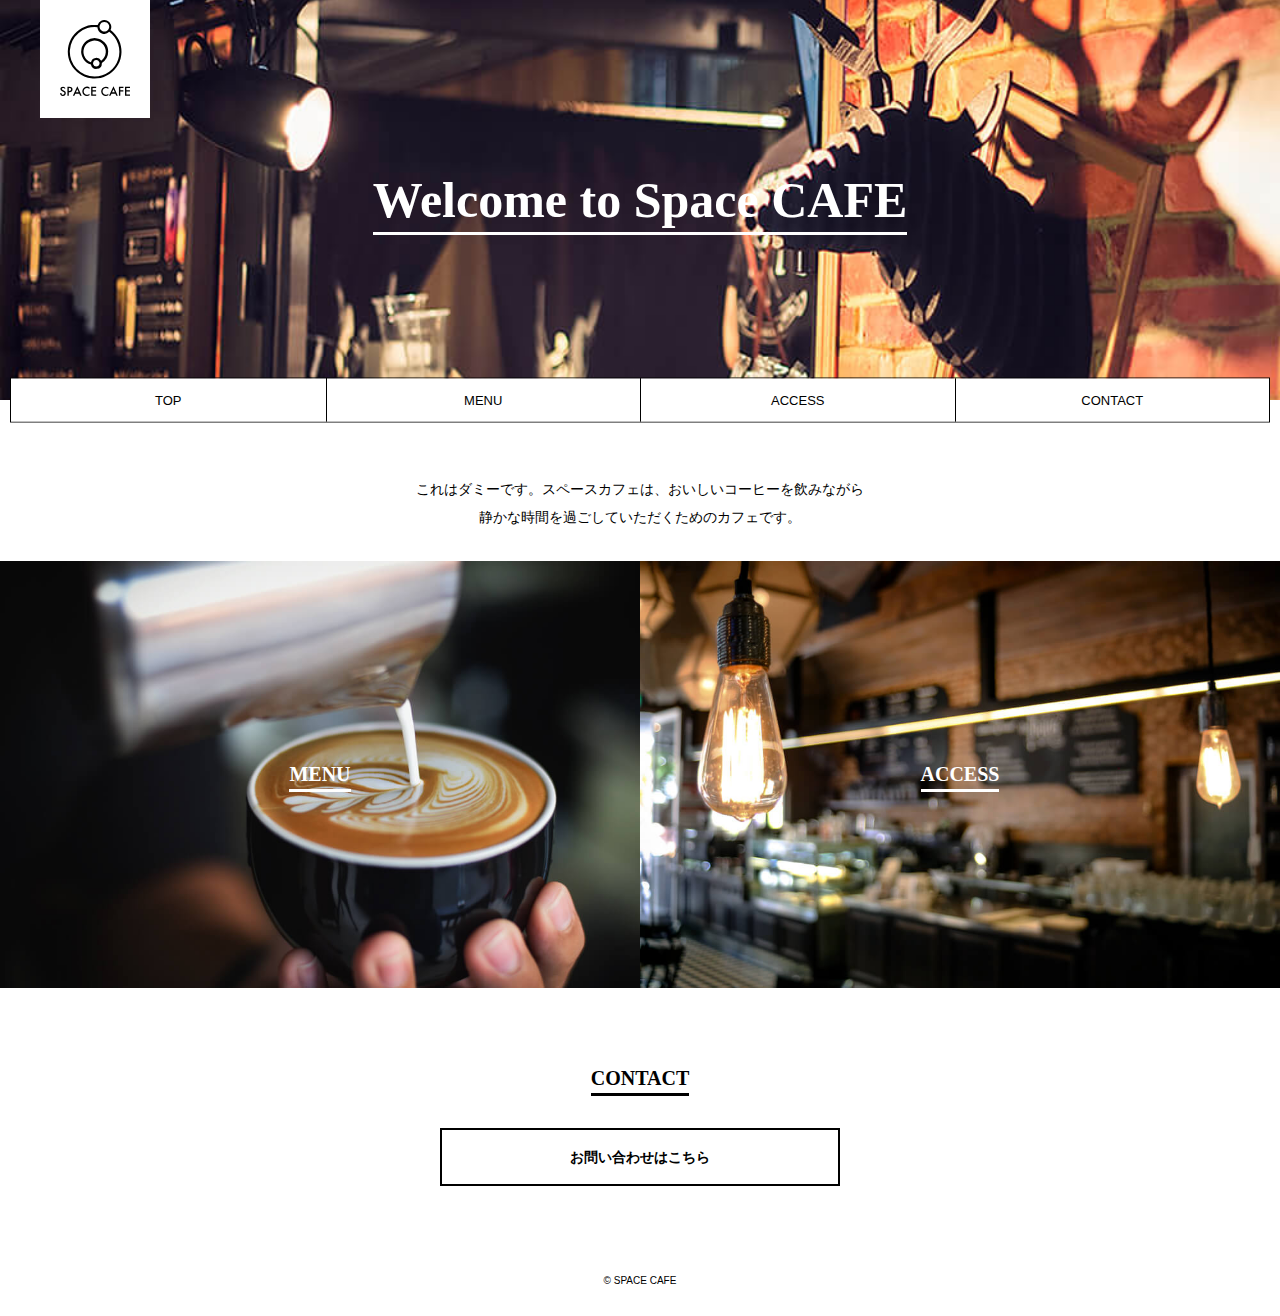
<file: index.html>
<!DOCTYPE html>
<html lang="ja">
  <head>
    <meta charset="utf-8" />
    <meta http-equiv="X-UA-Compatible" content="IE=edge" />
    <meta
      name="viewport"
      content="width=device-width, initial-scale=1.0,user-scalable=yes"
    />
    <title>SPACE CAFE</title>
    <link rel="shortcut icon" href="./assets/img/common/favicon.ico" />
    <link
      rel="apple-touch-icon"
      href="./assets/img/common/apple-touch-icon.png"
    />
    <link rel="stylesheet" href="./assets/css/reset.css" />
    <link rel="stylesheet" href="./assets/css/common.css" />
    <link rel="stylesheet" href="./assets/css/top.css" />
  </head>
  <body>
    <header class="header">
      <h1 class="logo">
        <img src="./assets/img/common/logo.svg" alt="ロゴ" />
      </h1>
      <div class="catch-copy"><span>Welcome to Space CAFE</span></div>
    </header>
    <nav class="globalnav">
      <ul class="globalnav-list">
        <li><a href="index.html">TOP</a></li>
        <li><a href="menu/index.html">MENU</a></li>
        <li><a href="access/index.html">ACCESS</a></li>
        <li><a href="contact/index.html">CONTACT</a></li>
      </ul>
    </nav>
    <main class="main">
      <div class="wrapper">
        <div class="lead">
          これはダミーです。スペースカフェは、おいしいコーヒーを飲みながら<br />
          静かな時間を過ごしていただくためのカフェです。
        </div>
        <div class="img-link-wrap">
          <section class="img-link">
            <a href="./menu/index.html"
              ><img src="./assets/img/top/bg_menu.jpg" alt="メニュー画像" />
              <h2 class="heading02"><span>MENU</span></h2></a
            >
          </section>
          <section class="img-link">
            <a href="./access/index.html"
              ><img src="./assets/img/top/bg_access.jpg" alt="アクセス画像" />
              <h2 class="heading02"><span>ACCESS</span></h2></a
            >
          </section>
        </div>
        <!--img-link-wrapp-->
        <section>
          <h2 class="heading02 heading02-contact"><span>CONTACT</span></h2>
          <a href="./contact/index.html" class="btn"> お問い合わせはこちら</a>
        </section>
      </div>
      <!--wrapper-->
    </main>
    <footer class="footer">
      <p class="copy"><small>&copy; SPACE CAFE</small></p>
    </footer>
  </body>
</html>
</file>
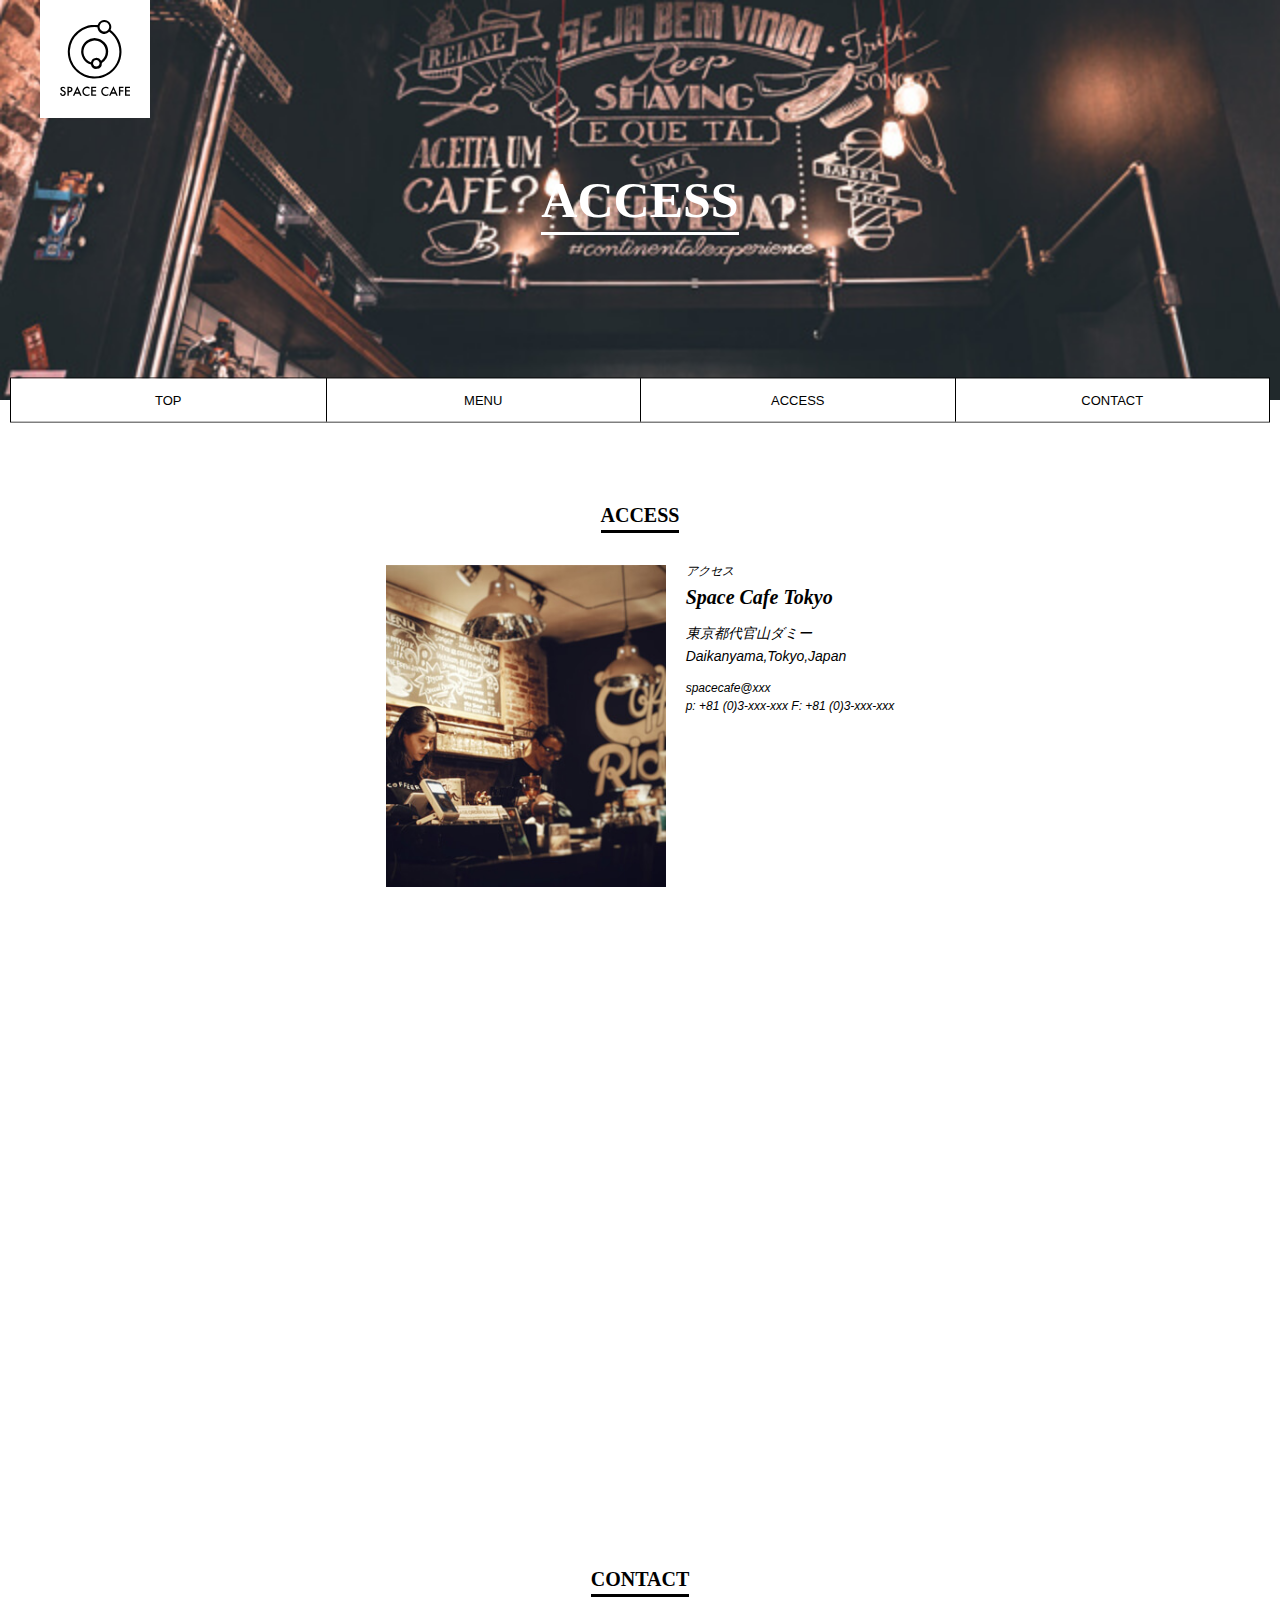
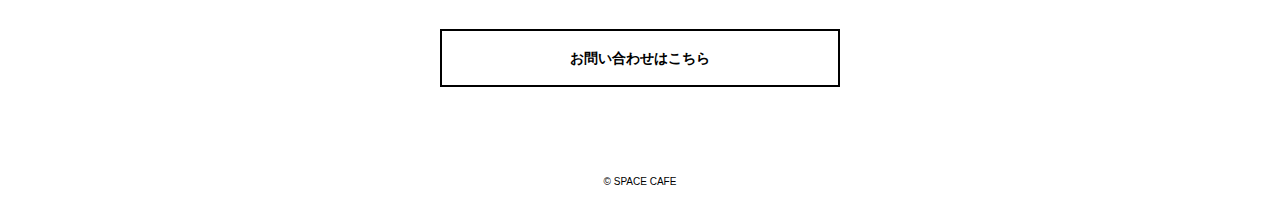
<file: access/index.html>
<!DOCTYPE html>
<html lang="ja">
  <head>
    <meta charset="utf-8" />
    <meta http-equiv="X-UA-Compatible" content="IE=edge" />
    <meta
      name="viewport"
      content="width=device-width,user-scalable=yes,initial-scale=1.0"
    />
    <title>アクセスページ | SPACE CAFE</title>
    <link rel="shortcut icon" href="../assets/img/common/favicon.ico" />
    <link
      rel="apple-touch-icon"
      href="../assets/img/common/apple-touch-icon.png"
    />
    <link rel="stylesheet" href="../assets/css/reset.css" />
    <link rel="stylesheet" href="../assets/css/common.css" />
    <link rel="stylesheet" href="../assets/css/access.css" />
  </head>
  <body>
    <header class="header header-access">
      <h1 class="logo">
        <img src="../assets/img/common/logo.svg" alt="ロゴ" />
      </h1>
      <div class="catch-copy"><span>ACCESS</span></div>
    </header>
    <nav class="globalnav">
      <ul class="globalnav-list">
        <li><a href="../index.html">TOP</a></li>
        <li><a href="../menu/index.html">MENU</a></li>
        <li><a href="../access/index.html">ACCESS</a></li>
        <li><a href="../contact/index.html">CONTACT</a></li>
      </ul>
    </nav>
    <main class="main">
      <div class="wrapper">
        <section class="section-access">
          <h2 class="heading02"><span>ACCESS</span></h2>
          <div class="access-block">
            <div class="access-img">
              <img src="../assets/img/access/img_access.jpg" alt="店内風景" />
            </div>
            <address class="address">
              <dl>
                <dt>アクセス</dt>
                <dd class="access-desc">
                  <div class="access-name">Space Cafe Tokyo</div>
                  <div class="address">
                    <div class="address-text">
                      東京都代官山ダミー<br />Daikanyama,Tokyo,Japan
                    </div>
                    <div class="address-contact">
                      spacecafe@xxx<br />
                      p: +81 (0)3-xxx-xxx F: +81 (0)3-xxx-xxx
                    </div>
                  </div>
                </dd>
                <!-- desc -->
              </dl>
            </address>
          </div>
          <!--access-block-->
          <div class="map">
            <iframe
              src="https://www.google.com/maps/embed?pb=!1m18!1m12!1m3!1d2807.3507706912087!2d139.7005730750591!3d35.648096231794696!2m3!1f0!2f0!3f0!3m2!1i1024!2i768!4f13.1!3m3!1m2!1s0x60188b45c788b9cd%3A0x50f941ce0d71f4f8!2z5Luj5a6Y5bGx6aeF!5e1!3m2!1sja!2sjp!4v1730876359229!5m2!1sja!2sjp"
              width="600"
              height="450"
              style="border: 0"
              allowfullscreen=""
              loading="lazy"
              referrerpolicy="no-referrer-when-downgrade"
            ></iframe>
          </div>
        </section>
        <section>
          <h2 class="heading02 heading02-contact"><span>CONTACT</span></h2>
          <a href="./contact/index.html" class="btn"> お問い合わせはこちら</a>
        </section>
      </div>
      <!--wrapper-->
    </main>
    <footer class="footer">
      <p class="copy"><small>&copy; SPACE CAFE</small></p>
    </footer>
  </body>
</html>
</file>
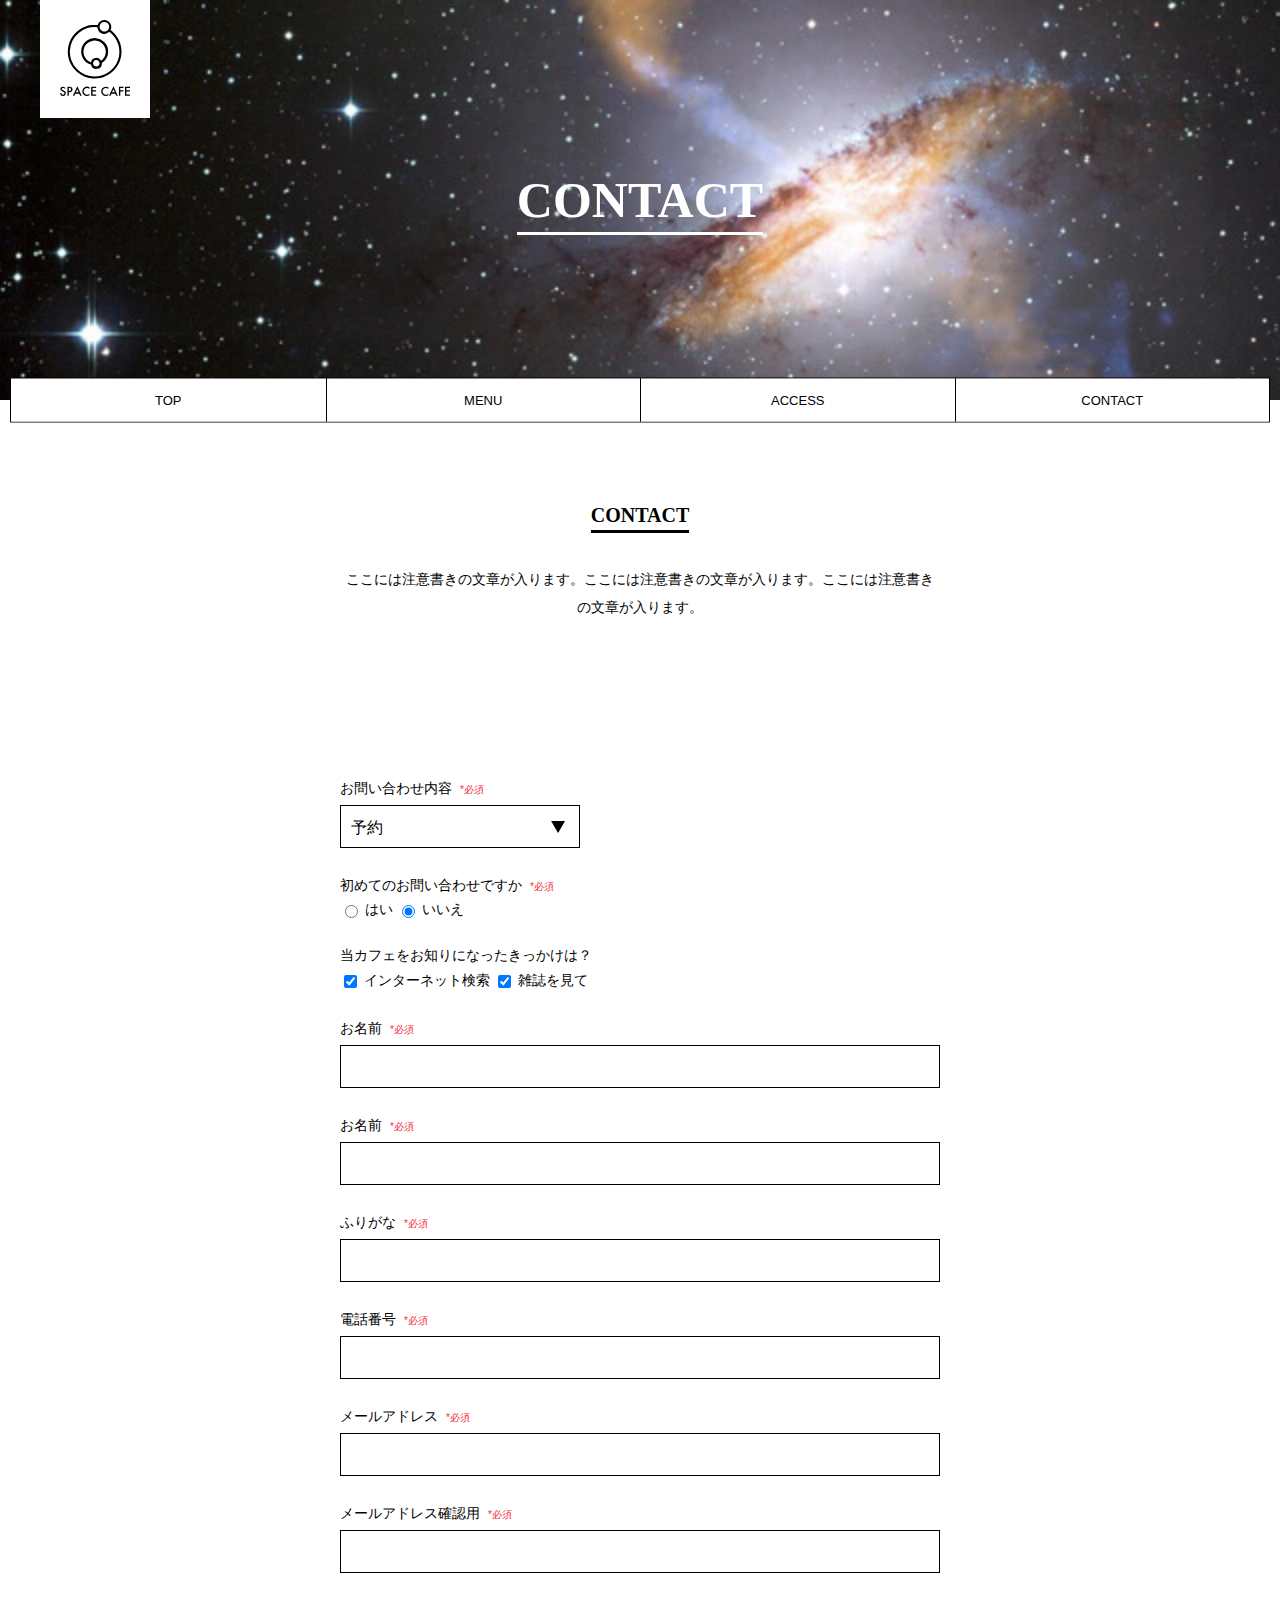
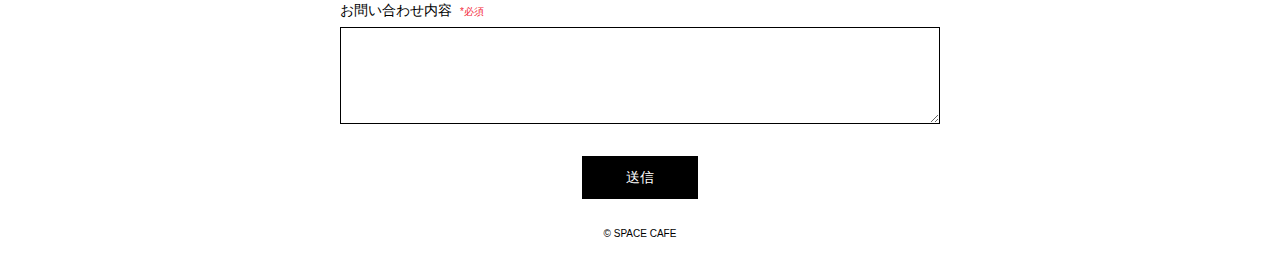
<file: contact/index.html>
<!DOCTYPE html>
<html lang="ja">
  <head>
    <meta charset="utf-8" />
    <meta http-equiv="X-UA-Compatible" content="IE=edge" />
    <meta
      name="viewport"
      content="width=device-width,user-scalable=yes,initial-scale=1.0"
    />
    <title>お問い合わせ | SPACE CAFE</title>
    <link rel="shortcut icon" href="../assets/img/common/favicon.ico" />
    <link
      rel="apple-touch-icon"
      href="../assets/img/common/apple-touch-icon.png"
    />
    <link rel="stylesheet" href="../assets/css/reset.css" />
    <link rel="stylesheet" href="../assets/css/common.css" />
    <link rel="stylesheet" href="../assets/css/contact.css" />
  </head>
  <body>
    <header class="header header-contact">
      <h1 class="logo">
        <img src="../assets/img/common/logo.svg" alt="ロゴ" />
      </h1>
      <div class="catch-copy"><span>CONTACT</span></div>
    </header>
    <nav class="globalnav">
      <ul class="globalnav-list">
        <li><a href="../index.html">TOP</a></li>
        <li><a href="../menu/index.html">MENU</a></li>
        <li><a href="../access/index.html">ACCESS</a></li>
        <li><a href="../contact/index.html">CONTACT</a></li>
      </ul>
    </nav>
    <main class="main">
      <div class="wrapper">
        <section class="section-contact">
          <h2 class="heading02"><span>CONTACT</span></h2>
          <div class="lead">
            ここには注意書きの文章が入ります。ここには注意書きの文章が入ります。ここには注意書きの文章が入ります。
          </div>
        </section>
      </div>
      <form action="#" class="form">
        <fieldset class="form-block">
          <legend class="form-title">
            お問い合わせ内容<span class="must">*必須</span>
          </legend>
          <div class="form-input">
            <div class="selectbox-wrap">
              <select name="select" class="select">
                <option value="予約">予約</option>
                <option value="その他お問い合わせ">その他お問い合わせ</option>
              </select>
            </div>
          </div>
        </fieldset>
        <fieldset class="form-block">
          <legend class="form-title">
            初めてのお問い合わせですか<span class="must">*必須</span>
          </legend>
          <div class="form-input">
            <input type="radio" name="radio" id="radio1" value="1" checked />
            <label for="radio1">はい</label>
            <input type="radio" name="radio" id="radio2" value="2" checked />
            <label for="radio2">いいえ</label>
          </div>
        </fieldset>
        <fieldset class="form-block">
          <legend class="form-title">
            当カフェをお知りになったきっかけは？
          </legend>
          <div class="form-input">
            <input
              type="checkbox"
              name="checkbox"
              id="checkbox1"
              value="1"
              checked
            />
            <label for="checkbox1">インターネット検索</label>
            <input
              type="checkbox"
              name="checkbox"
              id="checkbox"
              value="2"
              checked
            />
            <label for="checkbox2">雑誌を見て</label>
          </div>
        </fieldset>
        <fieldset class="form-block">
          <legend class="form-title">
            お名前<span class="must">*必須</span>
          </legend>
          <div class="form-input">
            <input type="text" class="input-text" />
          </div>
        </fieldset>
        <fieldset class="form-block">
          <legend class="form-title">
            お名前<span class="must">*必須</span>
          </legend>
          <div class="form-input">
            <input type="text" class="input-text" />
          </div>
        </fieldset>
        <fieldset class="form-block">
          <legend class="form-title">
            ふりがな<span class="must">*必須</span>
          </legend>
          <div class="form-input">
            <input type="text" class="input-text" />
          </div>
        </fieldset>
        <fieldset class="form-block">
          <legend class="form-title">
            電話番号<span class="must">*必須</span>
          </legend>
          <div class="form-input">
            <input type="text" class="input-text" />
          </div>
        </fieldset>
        <fieldset class="form-block">
          <legend class="form-title">
            メールアドレス<span class="must">*必須</span>
          </legend>
          <div class="form-input">
            <input type="text" class="input-text" />
          </div>
        </fieldset>
        <fieldset class="form-block">
          <legend class="form-title">
            メールアドレス確認用<span class="must">*必須</span>
          </legend>
          <div class="form-input">
            <input type="text" class="input-text" />
          </div>
        </fieldset>
        <fieldset class="form-block">
          <legend class="form-title">
            お問い合わせ内容<span class="must">*必須</span>
          </legend>
          <div class="form-input">
            <textarea class="textarea"></textarea>
          </div>
        </fieldset>
        <button class="submit-btn">送信</button>
      </form>
      <!--wrapper-->
    </main>
    <footer class="footer">
      <p class="copy"><small>&copy; SPACE CAFE</small></p>
    </footer>
  </body>
</html>
</file>
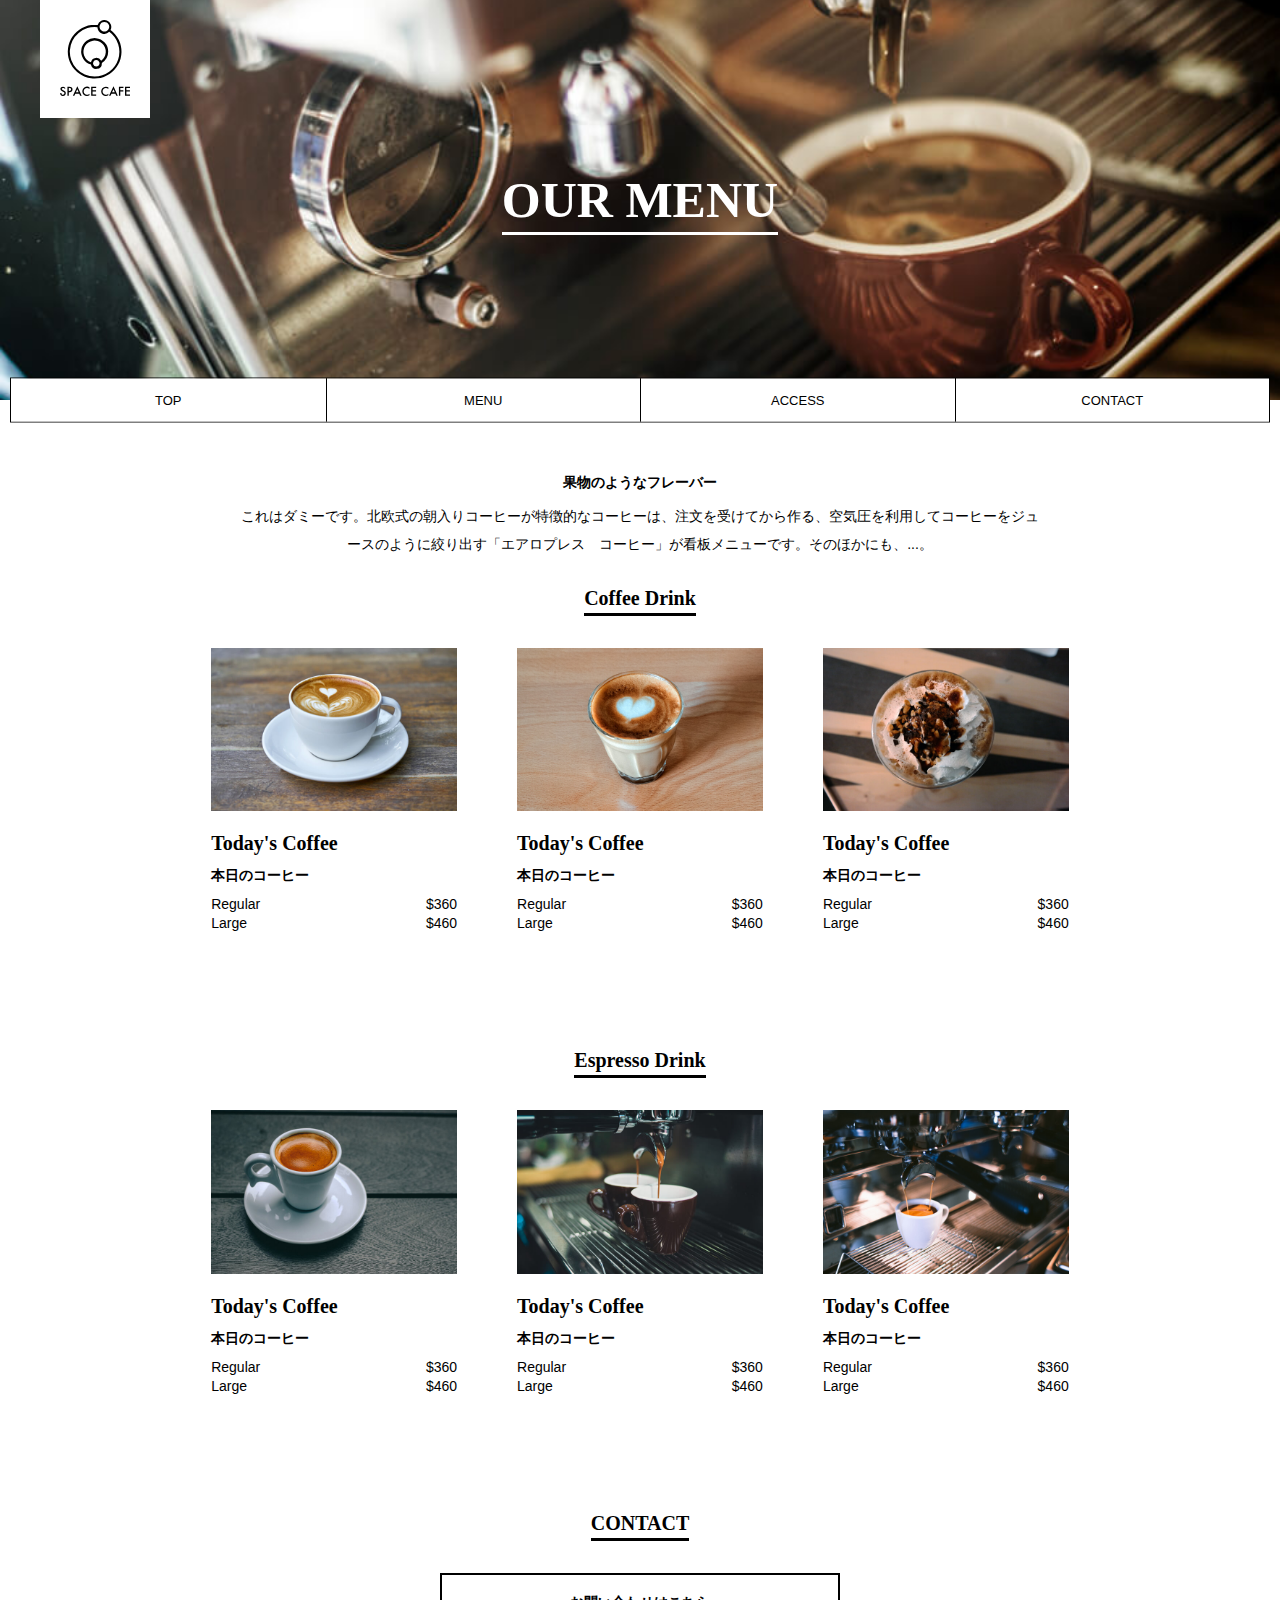
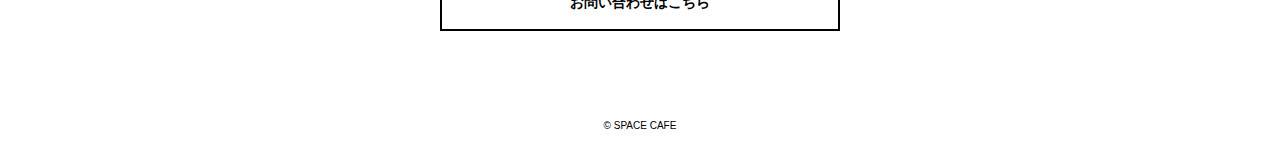
<file: menu/index.html>
<!DOCTYPE html>
<html lang="ja">
  <head>
    <meta charset="utf-8" />
    <meta http-equiv="X-UA-Compatible" content="IE=edge" />
    <meta
      name="viewport"
      content="width=device-width,user-scalable=yes,initial-scale=1.0"
    />
    <title>メニューページ | SPACE CAFE</title>
    <link rel="shortcut icon" href="../assets/img/common/favicon.ico" />
    <link
      rel="apple-touch-icon"
      href="../assets/img/common/apple-touch-icon.png"
    />
    <link rel="stylesheet" href="../assets/css/reset.css" />
    <link rel="stylesheet" href="../assets/css/common.css" />
    <link rel="stylesheet" href="../assets/css/menu.css" />
  </head>
  <body>
    <header class="header header-menu">
      <h1 class="logo">
        <img src="../assets/img/common/logo.svg" alt="ロゴ" />
      </h1>
      <div class="catch-copy"><span>OUR MENU</span></div>
    </header>
    <nav class="globalnav">
      <ul class="globalnav-list">
        <li><a href="../index.html">TOP</a></li>
        <li><a href="../menu/index.html">MENU</a></li>
        <li><a href="../access/index.html">ACCESS</a></li>
        <li><a href="../contact/index.html">CONTACT</a></li>
      </ul>
    </nav>
    <main class="main">
      <div class="wrapper">
        <div class="lead">
          <div class="lead-title">果物のようなフレーバー</div>
          これはダミーです。北欧式の朝入りコーヒーが特徴的なコーヒーは、注文を受けてから作る、空気圧を利用してコーヒーをジュースのように絞り出す「エアロプレス　コーヒー」が看板メニューです。そのほかにも、...。
        </div>
        <section class="menu-category">
          <h2 class="heading02 heading02--menu"><span>Coffee Drink</span></h2>
          <ul class="menu-wrap">
            <li class="menu">
              <div class="menu-img">
                <img
                  src="../assets/img/menu/menu_coffee01.jpg"
                  alt="コーヒーの画像"
                />
              </div>
              <div class="menu-name-en">Today's Coffee</div>
              <p class="menu-name-ja">本日のコーヒー</p>
              <div class="menu-price">
                <span>Regular</span><span>$360</span>
              </div>
              <div class="menu-price"><span>Large</span><span>$460</span></div>
            </li>
            <!--menu -->
            <li class="menu">
              <div class="menu-img">
                <img
                  src="../assets/img/menu/menu_coffee02.jpg"
                  alt="コーヒーの画像"
                />
              </div>
              <div class="menu-name-en">Today's Coffee</div>
              <p class="menu-name-ja">本日のコーヒー</p>
              <div class="menu-price">
                <span>Regular</span><span>$360</span>
              </div>
              <div class="menu-price"><span>Large</span><span>$460</span></div>
            </li>
            <!--menu -->
            <li class="menu">
              <div class="menu-img">
                <img
                  src="../assets/img/menu/menu_coffee03.jpg"
                  alt="コーヒーの画像"
                />
              </div>
              <div class="menu-name-en">Today's Coffee</div>
              <p class="menu-name-ja">本日のコーヒー</p>
              <div class="menu-price">
                <span>Regular</span><span>$360</span>
              </div>
              <div class="menu-price"><span>Large</span><span>$460</span></div>
            </li>
            <!--menu -->
          </ul>
        </section>
        <!-- menu-category -->
        <section class="menu-category">
          <h2 class="heading02 heading02--menu"><span>Espresso Drink</span></h2>
          <ul class="menu-wrap">
            <li class="menu">
              <div class="menu-img">
                <img
                  src="../assets/img/menu/menu_coffee04.jpg"
                  alt="コーヒーの画像"
                />
              </div>
              <div class="menu-name-en">Today's Coffee</div>
              <p class="menu-name-ja">本日のコーヒー</p>
              <div class="menu-price">
                <span>Regular</span><span>$360</span>
              </div>
              <div class="menu-price"><span>Large</span><span>$460</span></div>
            </li>
            <!--menu -->
            <li class="menu">
              <div class="menu-img">
                <img
                  src="../assets/img/menu/menu_coffee05.jpg"
                  alt="コーヒーの画像"
                />
              </div>
              <div class="menu-name-en">Today's Coffee</div>
              <p class="menu-name-ja">本日のコーヒー</p>
              <div class="menu-price">
                <span>Regular</span><span>$360</span>
              </div>
              <div class="menu-price"><span>Large</span><span>$460</span></div>
            </li>
            <!--menu -->
            <li class="menu">
              <div class="menu-img">
                <img
                  src="../assets/img/menu/menu_coffee06.jpg"
                  alt="コーヒーの画像"
                />
              </div>
              <div class="menu-name-en">Today's Coffee</div>
              <p class="menu-name-ja">本日のコーヒー</p>
              <div class="menu-price">
                <span>Regular</span><span>$360</span>
              </div>
              <div class="menu-price"><span>Large</span><span>$460</span></div>
            </li>
            <!--menu -->
          </ul>
        </section>
        <!-- menu-category -->
        <section>
          <h2 class="heading02 heading02-contact"><span>CONTACT</span></h2>
          <a href="./contact/index.html" class="btn"> お問い合わせはこちら</a>
        </section>
      </div>
      <!--wrapper-->
    </main>
    <footer class="footer">
      <p class="copy"><small>&copy; SPACE CAFE</small></p>
    </footer>
  </body>
</html>
</file>
<file: assets/css/common.css>
@charset "utf-8";
.header {
  position: relative;
  width: 100%;
  height: 0;
  padding-bottom: 100%;
  background: url(../img/top/hero_top.jpg) no-repeat center center/cover;
}
@media print, screen and (min-width: 768px) {
  .header {
    height: 400px;
    padding-bottom: 0;
  }
}
.logo {
  width: 60px;
  padding: 10px;
  background: #fff;
  position: absolute;
  top: 0;
  left: 20px;
}
@media print, screen and (min-width: 768px) {
  .logo {
    width: 110px;
    padding: 20px;
    left: 40px;
  }
}
.catch-copy,
.page-title {
  text-align: center;
  width: 100%;
  color: #fff;
  font-family: "ヒラギノ明朝 ProN W3", "Hiragino Mincho ProN", "HG明朝E",
    "MS P明朝", "MS 明朝", serif;
  font-size: 6vw;
  font-weight: bold;
  position: absolute;
  top: 50%;
  left: 0;
  -webkit-transform: translate(0, -50%);
  transform: (0, -50%);
}

.catch-copy span,
.page-title span {
  border-bottom: 3px solid #fff;
  padding-bottom: 4px;
}
@media print, screen and (min-width: 768px) {
  .catch-copy,
  .page-title {
    font-size: 50px;
  }
}
.heading02 {
  text-align: center;
  font-size: 16px;
  font-weight: bold;
  color: #000;
  font-family: "ヒラギノ明朝 ProN W3", "Hiragino Mincho ProN", "HG明朝E",
    "MS P明朝", "MS 明朝", serif;
  margin-bottom: 20px;
}
@media print, screen and (min-width: 768px) {
  .heading02 {
    font-size: 20px;
    margin-bottom: 40px;
  }
}
.heading02 span {
  border-bottom: 3px solid #000;
  padding-bottom: 4px;
}
.lead {
  font-size: 14px;
  line-height: 2;
}
.btn {
  display: block;
  text-align: center;
  width: 200px;
  margin: 0 auto 60px;
  border: 2px solid #000;
  text-decoration: none;
  padding: 13px 0 12px;
  font-weight: bold;
}
@media print, screen and (min-width: 768px) {
  .btn {
    width: 400px;
    padding: 20px 0;
    font-size: 14px;
  }
}

.footer {
  padding: 15px 10px;
}
@media print, screen and (min-width: 768px) {
  .footer {
    padding: 30px 0;
  }
}

.copy {
  text-align: center;
  font-size: 1rem;
}
.globalnav {
  position: relative;
  padding: 0 10px;
  -webkit-transform: translate(0, -50%);
  transform: translate(0, -50%);
}
.globalnav li {
  display: table-cell;
  text-align: center;
}
.globalnav li:not(:first-child) {
  border-left: 1px solid #000;
}
.globalnav li a {
  font-size: 1.3rem;
  display: block;
  background: #fff;
  text-decoration: none;
  padding: 15px 0;
}
.globalnav li a:hover {
  opacity: 1;
}
@media print, screen and (min-width: 768px) {
  .globalnav li a:hover {
    color: #fff;
    background: #000;
  }
}
.globalnav-list {
  width: 100%;
  max-width: 800;
  margin: 0 auto;
  display: table;
  table-layout: fixed;
  border: 1px solid #000;
}
</file>
<file: assets/css/top.css>
@charset "utf-8";
.wapper {
  max-width: 960px;
  margin: 0 auto;
  padding: 0 4%;
}
.lead {
  padding: 30px 0;
}
@media print, screen and (min-width: 768px) {
  .lead {
    width: 800px;
    margin: 0 auto;
    text-align: center;
  }
}
.img-link-wrap {
  margin-bottom: 40px;
}

.img-link a {
  display: block;
  position: relative;
  z-index: 1;
}
.img-link a .heading02 {
  color: #fff;
  z-index: 2;
  position: absolute;
  width: 100%;
  top: 50%;
  left: 0;
  -webkit-transform: translate(0, -50%);
  transform: translate(0, -50%);
  margin-bottom: 0;
}
.img-link a .heading02 span {
  border-color: #fff;
}
.img-link a img {
  display: block;
}
@media print, screen and (min-width: 768px) {
  .img-link-wrap {
    display: -webkit-flex;
    display: -ms-flexbox;
    display: flex;
    margin-bottom: 80px;
  }
  .img-link {
    width: 50%;
  }
}
</file>
<file: assets/css/access.css>
@charset "utf-8";
.header.header-access {
  background: url(../img/access/hero_access.jpg) no-repeat center center/cover;
}
.wrapper {
  max-width: 960px;
  margin: 0 auto;
  padding: 0 4%;
}
.section-access {
  padding: 30px 0 50px;
}
@media print, screen and (min-width: 768px) {
  .section-access {
    max-width: 700px;
    padding: 60px 0 100px;
    margin: 0 auto;
  }
}
.access-img {
  margin-bottom: 15px;
}
@media print, screen and (min-width: 768px) {
  .access-img {
    width: 50%;
    max-width: 300px;
    padding-right: 20px;
  }
}
.address {
  margin-bottom: 20px;
}
.address dt {
  font-size: 12px;
  margin-bottom: 10px;
}
.access-name {
  font-family: "ヒラギノ明朝 ProN W3", "Hiragino Mincho ProN", "HG明朝E",
    "MS P明朝", "MS 明朝", serif;
  font-size: 20px;
  font-weight: bold;
  margin-bottom: 15px;
}
.address-text {
  font-size: 14px;
  line-height: 1.67;
  margin-bottom: 10px;
}
.address-contact {
  font-size: 12px;
  line-height: 1.5;
}
.map {
  position: relative;
  width: 100%;
  height: 0;
  padding-bottom: 75%;
}
.map iframe {
  width: 100%;
  height: 100%;
  position: absolute;
  top: 0;
  left: 0;
  bottom: 0;
  right: 0;
}
@media print, screen and (min-width: 768px) {
  .access-block {
    display: -webkit-flex;
    display: -ms-flexbox;
    display: flex;
    justify-content: center;
    margin-bottom: 40px;
  }
}
</file>
<file: assets/css/contact.css>
@charset "utf-8";
.header.header-contact {
  background: url(../img/contact/hero_contact.jpg) no-repeat center center/cover;
}
.wrapper {
  max-width: 960px;
  margin: 0 auto;
  padding: 0 4%;
}
.section-contact {
  padding: 30px 0 50px;
}
@media print, screen and (min-width: 768px) {
  .section-contact {
    margin: 0 auto;
    padding: 60px 0 100px;
  }
}
.lead {
  margin-bottom: 30px;
}
@media print, screen and (min-width: 768px) {
  .lead {
    margin: 0 auto;
    width: 600px;
    text-align: center;
    margin-bottom: 60px;
  }
}
.select,
input[type="text"],
textarea {
  -moz-appearance: none;
  -webkit-appearance: none;
  appearance: none;
  width: 100%;
  height: 43px;
  padding: 0 10px;
  border: 1px solid #000;
  border-radius: 0;
  background: #fff;
  font-size: 1.6rem;
  line-height: 43px;
}
.selectbox-wrap {
  position: relative;
  width: 240px;
  height: 43px;
  z-index: 1;
}
.selectbox-wrap::after {
  content: "";
  display: block;
  width: 14px;
  height: 12px;
  background: url(../img/contact/icon_select.png) no-repeat center center/cover;
  position: absolute;
  top: 50%;
  margin-top: -6px;
  right: 15px;
  z-index: 10;
}
.form-block {
  margin-bottom: 25px;
}
@media print, screen and (min-width: 768px) {
  .form-block {
    margin: 0 auto 30px;
    width: 600px;
  }
}
.form-title {
  font-size: 1.4rem;
  margin-bottom: 10px;
}
.form-title span {
  display: inline-block;
  font-size: 1rem;
  color: #f32938;
  margin-left: 8px;
}
.textarea {
  height: 97px;
  line-height: 1.5;
  padding: 10px;
}
.submit-btn {
  display: block;
  -moz-appearance: none;
  -webkit-appearance: none;
  appearance: none;
  border: none;
  cursor: pointer;
  padding: 0;
  background: #000;
  color: #fff;
  font-size: 1.4rem;
  width: 116px;
  height: 43px;
  line-height: 43px;
  margin: 0 auto;
}
</file>
<file: assets/css/menu.css>
@charset "utf-8";
.header.header-menu {
  background: url(../img/menu/hero_menu.jpg) no-repeat center center/cover;
}
.wrapper {
  max-width: 960px;
  margin: 0 auto;
  padding: 0 4%;
}
.lead {
  padding: 30px 0;
}
@media print, screen and (min-width: 768px) {
  .lead {
    width: 800px;
    margin: auto;
    text-align: center;
  }
}
.lead-title {
  font-style: 25px;
  margin-bottom: 10px;
  font-weight: bold;
  line-height: 1.2;
  font-family: "ヒラギノ明朝 ProN W3", "Hiragino Mincho ProN", "HG明朝E",
    "MS P明朝", "MS 明朝", serif;
}
.menu {
  padding: 15px 0;
  border-bottom: 1px solid #eee;
  list-style: none;
}
@media print, screen and (min-width: 768px) {
  .menu-wrap {
    display: -webkit-flex;
    display: -ms-flexbox;
    display: flex;
    -webkit-flex-wrap: wrap;
    -ms-flex-wrap: wrap;
    flex-wrap: wrap;
  }
  .menu {
    width: 33.33%;
    padding: 0 30px;
    margin-bottom: 60px;
    border-bottom: none;
  }
}
.menu-img {
  margin-bottom: 20px;
}
.menu-name-en {
  font-size: 20px;
  font-family: "ヒラギノ明朝 ProN W3", "Hiragino Mincho ProN", "HG明朝E",
    "MS P明朝", "MS 明朝", serif;
  font-weight: bold;
  margin-bottom: 15px;
}
.menu-name-ja {
  font-size: 14px;
  font-weight: bold;
  margin-bottom: 15px;
}
.menu-price {
  font-size: 14px;
  display: -webkit-flex;
  display: -ms-flexbox;
  display: flex;
  -webkit-justify-content: space-between;
  -ms-flex-pack: justify;
  justify-content: space-between;
}
.menu-price + .menu-price {
  margin-top: 5px;
}
.menu-category {
  margin-bottom: 60px;
}
@media print, screen and (min-width: 768px) {
  .menu-category {
    margin: 0 -30px 60px;
  }
}
</file>
